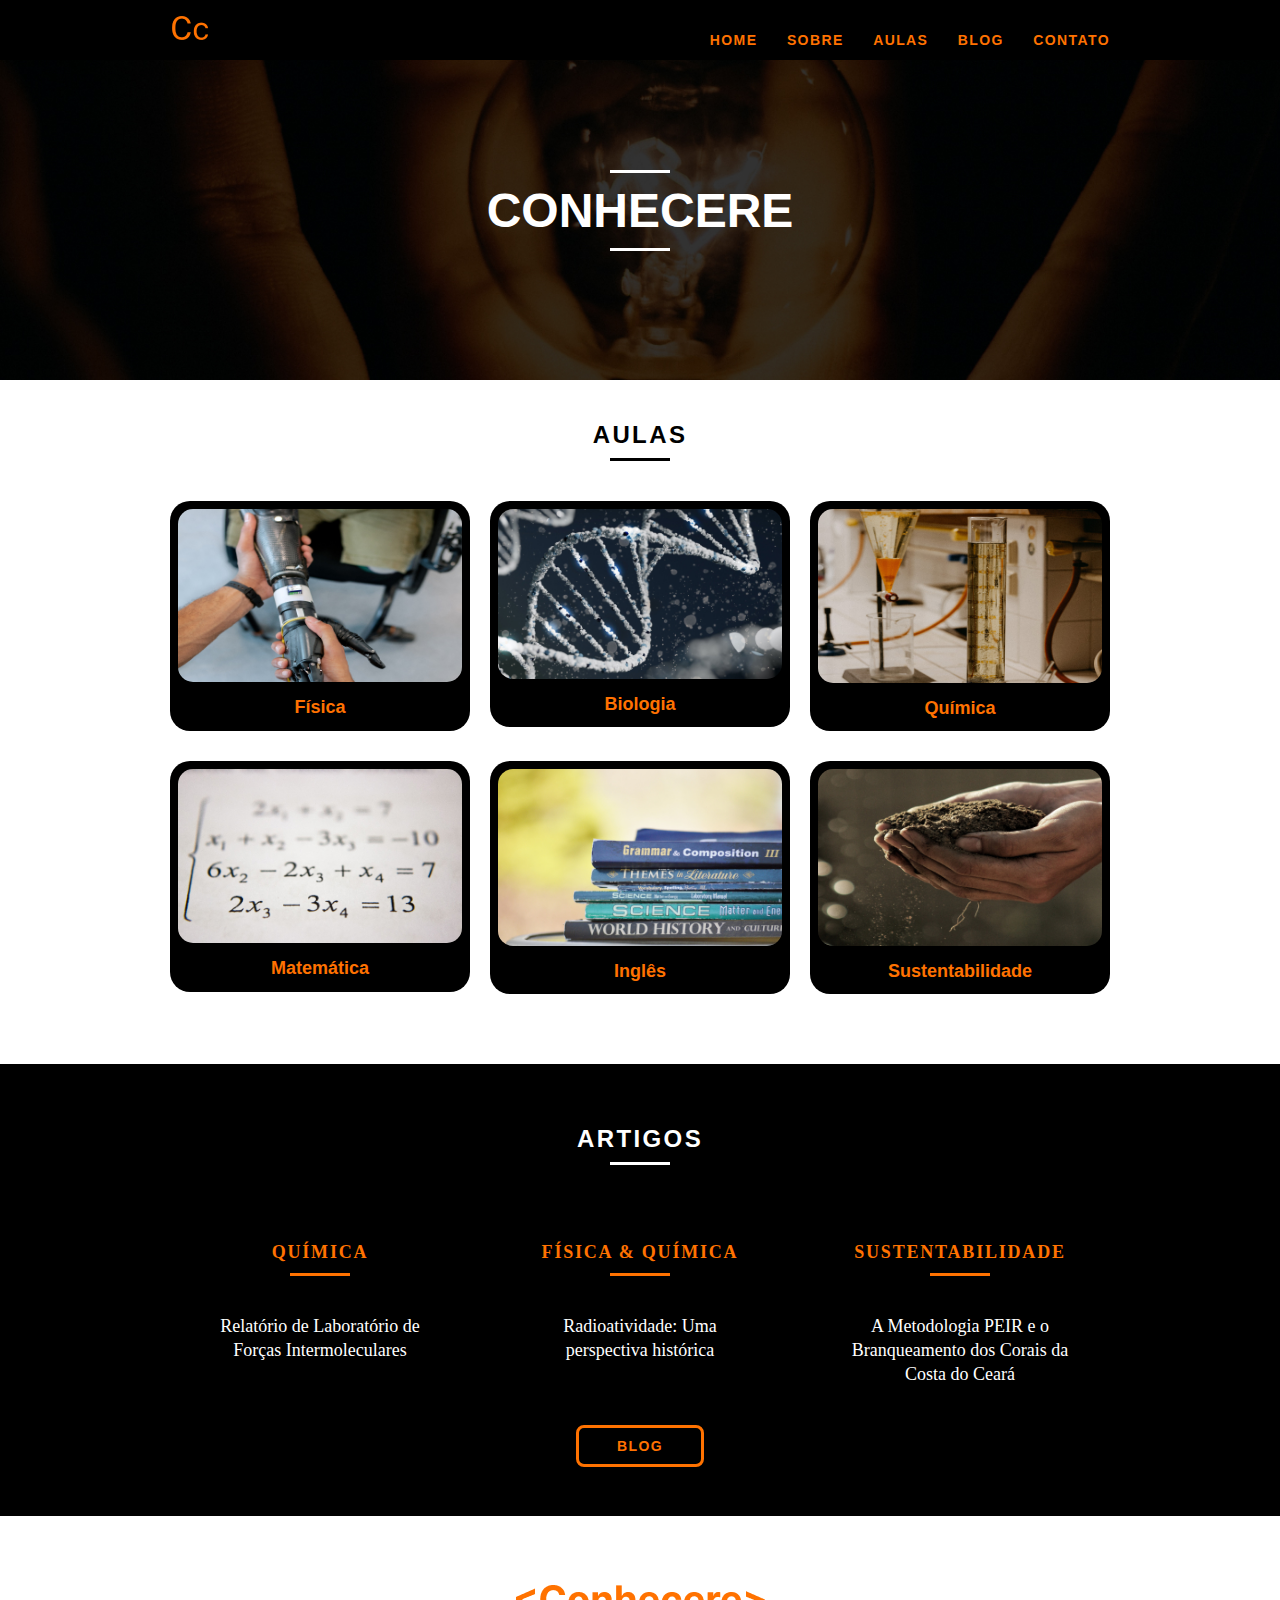
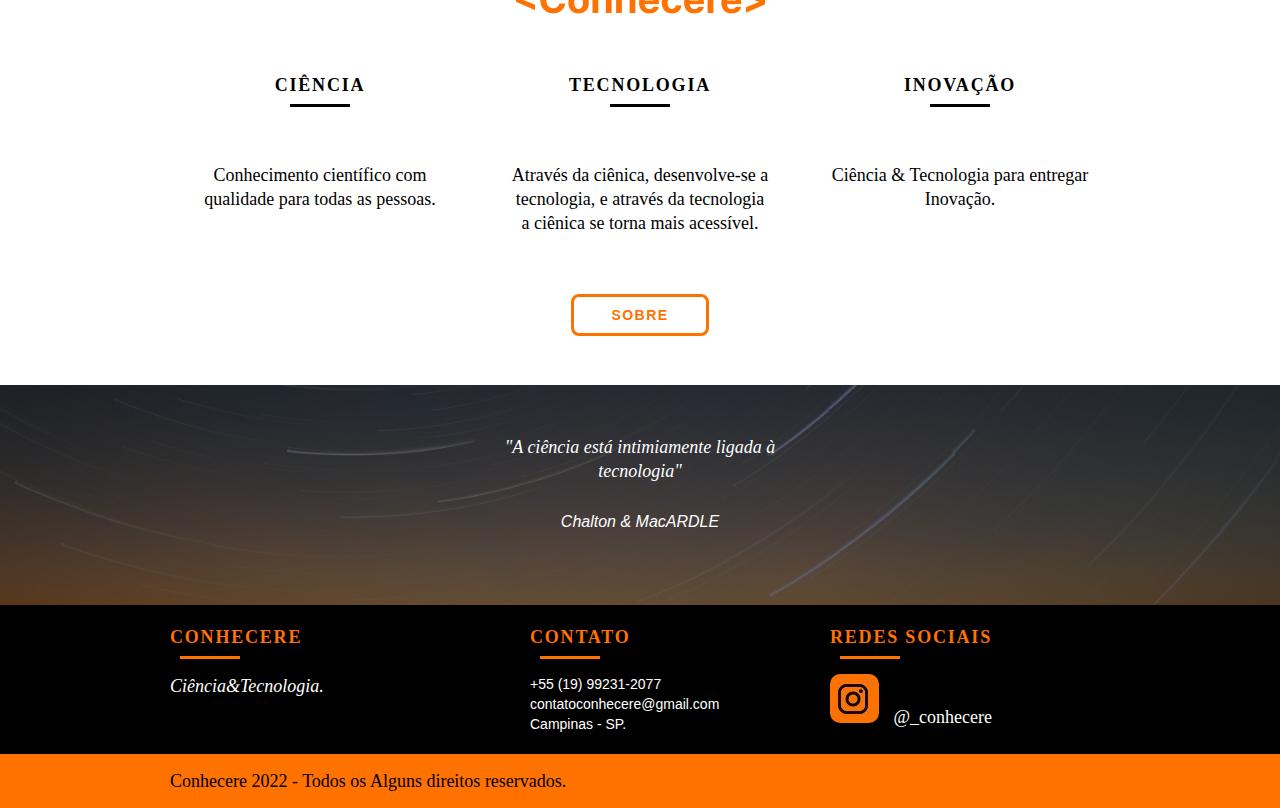
<file: index.html>
<!DOCTYPE html>
<html>
<html lang="pt-br">

<head>
	<title>Conhecere</title>

	<meta charset="utf-8">
	<meta name="Conhecere" content="">
	<meta name="description" content="websConteúdos de Química, Física, Biologia, Matemática, Inglês e muito mais!ite">
	<meta property="og:description" content="Tire suas dúvidas de Química, Física, Matemática e Aprenda Inglês em um mesmo lugar.">
	<meta property="og:url" content="conhecere.com">
	<meta property="og:image" content="./img/cr.jpg">
	<meta name="viewport" content="width=device-width, initial-scale=1.0">
	<link rel="shortcut icon" href="./img/favicon.ico">
	<link rel="stylesheet" href="css/normalize.css">
	<link rel="stylesheet" href="css/reset.css">
	<link rel="stylesheet" href="css/style.css">
</head>

<body>
	<header class="header">
		<div class="container">
			<a href="index.html" class="grid-4">
				<img src="img/conhecere.png" alt="Conhecere">
			</a>
			<nav class="grid-12 header_menu">
				<ul>
					<li><a href="index.html">Home</a></li>
					<li><a href="atualizar.html">Sobre</a></li>
					<li><a href="atualizar.html">Aulas</a></li>
					<li><a href="atualizar.html">blog</a></li>
					<li><a href="atualizar.html">Contato</a></li>
				</ul>
			</nav>
		</div>
	</header>

	<section class="introducao">
		<div class="container">
			<h1>Conhecere</h1>
		</div>
	</section>

	<!--Inicia Aulas-->

	<section class="aulas container">
		<h2 class="subtitulo">Aulas</h2>
		<ul class="aulas_lista">


			<li class="grid-1-3">
				<div class="aulas_icone">
					<img src="img/fisica.jpg" alt="Fisica">
					<a href="atualizar.html" class="btn-aula">Física</a>
				</div>


			</li>

			<li class="grid-1-3">
				<div class="aulas_icone">
					<img src="img/biologia.jpg" alt="Biologia">
					<a href="atualizar.html" class="btn-aula">Biologia</a>
				</div>
			</li>

			<li class="grid-1-3">
				<div class="aulas_icone">
					<img src="img/quimica.jpg" alt="Quimica">
					<a href="atualizar.html" class="btn-aula">Química</a>
				</div>
			</li>

			<li class="grid-1-3">
				<div class="aulas_icone">
					<img src="img/matematica.jpg" alt="Matematica">
					<a href="atualizar.html" class="btn-aula">Matemática</a>
				</div>
			</li>

			<li class="grid-1-3">
				<div class="aulas_icone">
					<img src="img/ingles.jpg" alt="Ingles">
					<a href="atualizar.html" class="btn-aula">Inglês</a>
				</div>
			</li>

			<li class="grid-1-3">
				<div class="aulas_icone">
					<img src="img/sustentabilidade.jpg" alt="Sustentabilidade">
					<a href="atualizar.html" class="btn-aula">Sustentabilidade</a>
				</div>
			</li>
		</ul>
	</section>

	<!-- Fecha Aulas-->

	<section class="artigos">
		<div class="container">
			<h2 class="subtitulo">Artigos</h2>
			<ul class="artigos_lista">

				<li class="grid-1-3">
					<div class="artigos_icone">
						<h3>Química</h3>
						<p><a href="https://drive.google.com/file/d/1SBtRbY87yHNyfYC2bsRv8d3hVu6lrT_r/view?usp=sharing" target="_blank">Relatório de Laboratório de Forças Intermoleculares</a></p>
					</div>
					</li\>

				<li class="grid-1-3">
					<div class="artigos_icone">
						<h3>Física & Química</h3>
						<p><a href="https://drive.google.com/file/d/1nLQs4IrONdicDRmLP5IvhCKMa1oSMX0m/view?usp=sharing" target="_blank">Radioatividade: Uma perspectiva histórica</a></p>
					</div>
				</li>

				<li class="grid-1-3">
					<div class="artigos_icone">
						<h3>Sustentabilidade</h3>
						<p><a href="https://drive.google.com/file/d/13Q8-99rRXHRwCqIb20uBqFqEwuJpuQjk/view?usp=sharing" target="_blank">A Metodologia PEIR e o Branqueamento dos Corais da Costa do Ceará</a></p>
					</div>
				</li>
			</ul>
		</div>
		<div class="call">
			<a href="atualizar.html" class="btn">Blog</a>
		</div>
	</section>

	<!--Termina Blog-->


	<section class="conhecere container">
		<img src="img/conhecere-orange.png" alt="Conhecere">
		<ul class="conhecere-lista">
			<li class="grid-1-3">
				<h3>Ciência</h3>
				<p>Conhecimento científico com qualidade para todas as pessoas. </p>
			</li>
			<li class="grid-1-3">
				<h3>Tecnologia</h3>
				<p> Através da ciênica, desenvolve-se a tecnologia, e através da tecnologia a ciênica se torna mais acessível.</p>
			</li>
			<li class="grid-1-3">
				<h3>Inovação</h3>
				<p>Ciência & Tecnologia para entregar Inovação.</p>
			</li>
		</ul>
		<div class="call">
			<a href="atualizar.html" class="btn btn-preto">Sobre</a>
		</div>
	</section>

	<section class="quebra">
		<blockquote class="quote-externo container">
			<p>"A ciência está intimiamente ligada à tecnologia"</p>
			<cite>Chalton & MacARDLE</cite>
		</blockquote>
	</section>

	<footer>
		<div class="footer">
			<div class="container">

				<div class="grid-6 footer_conhecere">
					<h3>Conhecere</h3>
					<p>Ciência&Tecnologia.</p>
				</div>

				<div class="grid-5 footer_contato">
					<h3>Contato</h3>
					<ul>
						<li>+55 (19) 99231-2077</li>
						<li>contatoconhecere@gmail.com</li>
						<li>Campinas - SP.</li>
					</ul>
				</div>

				<div class="grid-4 footer_redes">
					<h3>Redes Sociais</h3>
					<ul>
						<li><a href="https://instagram.com/_conhecere?igshid=YmMyMTA2M2Y=" target="_blank"><img src="img/instagram.jpg"></a></li>
						<li>
							<p>@_conhecere</p>
						</li>
					</ul>
				</div>
			</div>
		</div>

		<div class="copy">
			<div class="container">
				<p class="grid-16">Conhecere 2022 - Todos os Alguns direitos reservados.</p>
			</div>
	</footer>



</body>

</html>
</file>
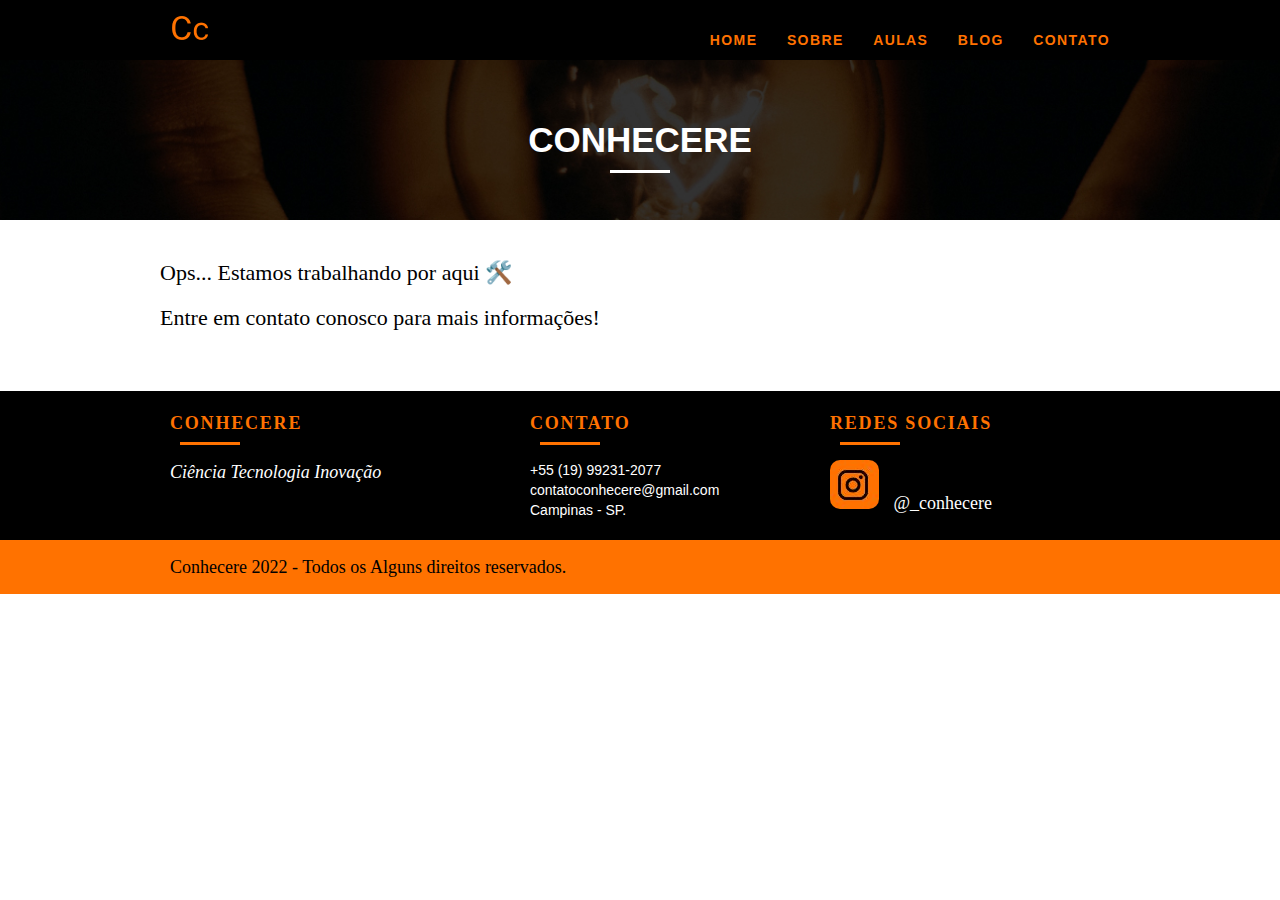
<file: atualizar.html>
<!DOCTYPE html>
<html>
<html lang="pt-br">
<head>
	<meta charset="utf-8">
    <meta name="Conhecere" content="Conteúdos de Química, Física, Biologia, Matemática, Inglês e muito mais!">
    <meta name="description" content="website">    	<meta property="og:description" content="Tire suas dúvidas de Química, Física, Matemática e Aprenda Inglês em um mesmo lugar.">
    <meta property="og:url" content="conhecere.com">
      <meta property="og:image" content="./img/cr.jpg">
      <meta name="viewpor" content="width=device-width, initial-scale=1">
      <link rel="shortcut icon" href="./img/favicon.ico">
	<title>Conhecere</title>
	<link rel="stylesheet" href="css/normalize.css">
	<link rel="stylesheet" href="css/reset.css">
	<link rel="stylesheet" href="css/style.css">
</head>

<body>
	
	<header class="header">
		<div class="container"> 
			<a href="index.html" class="grid-4">
				<img src="img/conhecere.png" alt="Geoconservação">
			</a>
			<nav class="grid-12 header_menu"> 				      
				<ul>
					<li><a href="index.html">Home</a></li>
					<li><a href="atualizar.html">Sobre</a></li>
					<li><a href="atualizar.html">Aulas</a></li>
					<li><a href="atualizar.html">blog</a></li>
					<li><a href="atualizar.html">Contato</a></li>
				</ul>
			</nav>
		</div>
	</header>

	<section class="introducao-atualizar">
		<div class="container">
            <h1>Conhecere</h1>
		</div>
			</section>

           

<!--Inicia Aulas-->
<body>
    <section class="atualizar container">
    <h2>Ops... Estamos trabalhando por aqui 🛠️</h2>
        
    <h3>Entre em contato conosco para mais informações! </h3>

    </section>


			<footer>
				<div class="footer">
					<div class="container">

					<div class="grid-6 footer_conhecere">
						<h3>Conhecere</h3>
						<p>Ciência Tecnologia Inovação</p>
					</div>

					<div class="grid-5 footer_contato">
						<h3>Contato</h3>
						<ul>
							<li>+55 (19) 99231-2077</li>
							<li>contatoconhecere@gmail.com</li>
							<li>Campinas - SP.</li>
						</ul>
					</div>

					<div class="grid-4 footer_redes">
						<h3>Redes Sociais</h3>
							<ul>
								<li><a href="https://instagram.com/_conhecere?igshid=YmMyMTA2M2Y="  target="_blank"><img src="img/instagram.jpg"></a></li>
                                <li><p>@_conhecere</p></li>
						</ul>
				</div>
		</div>
	</div>

	<div class="copy">
			<div class="container">
				<p class="grid-16">Conhecere 2022 - Todos os Alguns direitos reservados.</p>
		</div>
	</footer>	

	
	
	</body>
</html>
</file>
<file: css/style.css>
/*Grid*/

*, *:before, *:after {
	-webkit-box-sizing: border-box; 
	-moz-box-sizing: border-box; 
	box-sizing: border-box;
  }
  
  .container {
	  width: 960px;
	  margin: 0 auto;
	  padding: 0px;
	  position: relative;
  }
  
  .container:after, .container:before {
	  content: " ";
	  display: table;
  }
  
  .container:after {
	  clear: both;
  }
  
  .grid-1, .grid-2, .grid-3, .grid-4, .grid-5, .grid-6, .grid-7, .grid-8, .grid-9, .grid-10, .grid-11, .grid-12, .grid-13, .grid-14, .grid-15, .grid-16, .grid-1-3 {
	  float: left;
	  margin-left: 10px;
	  margin-right: 10px;
  }
  
  .grid-1 	{width: 40px;}
  .grid-2 	{width: 100px;}
  .grid-3 	{width: 160px;}
  .grid-4 	{width: 220px;}
  .grid-5 	{width: 280px;}
  .grid-6 	{width: 340px;}
  .grid-7 	{width: 400px;}
  .grid-8 	{width: 460px;}
  .grid-9 	{width: 520px;}
  .grid-10 	{width: 580px;}
  .grid-11 	{width: 640px;}
  .grid-12 	{width: 700px;}
  .grid-13 	{width: 760px;}
  .grid-14 	{width: 820px;}
  .grid-15 	{width: 880px;}
  .grid-16 	{width: 940px;}
  .grid-1-3	{width: 300px;}
  
  @media only screen and (min-width: 788px) and (max-width: 979px) {
  
  
  
  .grid-1 	{width: 28px;}
  .grid-2 	{width: 76px;}
  .grid-3 	{width: 124px;}
  .grid-4 	{width: 172px;}
  .grid-5 	{width: 220px;}
  .grid-6 	{width: 268px;}
  .grid-7 	{width: 316px;}
  .grid-8 	{width: 364px;}
  .grid-9 	{width: 412px;}
  .grid-10 	{width: 460px;}
  .grid-11 	{width: 508px;}
  .grid-12 	{width: 556px;}
  .grid-13 	{width: 604px;}
  .grid-14 	{width: 652px;}
  
  .container {
	  width: 768px;
  }
  .grid-15 	{width: 700px;}
  .grid-16 	{width: 748px;}
  .grid-1-3	{width: 236px;}
  }
  
  @media only screen and (max-width: 787px) {
  
	  .container {
	  width: 300px;
  }
  
  
  .grid-1, .grid-2, .grid-3, .grid-4, .grid-5, .grid-6, .grid-7, .grid-8, .grid-9, .grid-10, .grid-11, .grid-12, .grid-13, .grid-14, .grid-15, .grid-16, .grid-1-3 {
	  width: 300px;
	  margin: 0 0 20px 0;
	  float: none;
  }
  
  }


/*Estilos gerais*/

body {
	font-family: Arial, Helvetica, sans-serif;
}

p {
	font-family: Georgia, "Times New Roman", serif;
	font-size: 18px;
	line-height: 24px;
	color: #fff;
}

img {
	display: block;
	max-width: 100%;
}


.btn {
	border:3px solid #ff7200;
	padding: 10px 38px;
	color: #ff7200;
	font-size: 14px;
	line-height: 20px;
	text-transform: uppercase;
	font-weight: bold;
	letter-spacing: .1em;
	margin-top: 50px;
	border-radius: 8px;
}

.btn:hover {
	color:#fff;
	border-color: #fff;
}

.btn.btn-preto:hover {
	color:#000;
	border-color:#000;
}

.subtitulo {
	font-size: 24px;
	line-height: 30px;
	font-weight: bold;
	letter-spacing: .1em;
	color:#000;
	text-transform: uppercase;
	text-align: center;
	margin-bottom: 40px;
}

.subtitulo:after {
	content: "";
	display: block;
	width: 60px;
	height: 3px;
	background: #000;
	margin: 8px auto;
}

.artigos_icone a:hover {
	color:#000;
}

.subtitulo-interno {
	font-size: 18px;
	line-height: 25px;
	font-weight: bold;
	letter-spacing: .1em;
	color:#000;
	text-transform: uppercase;
	}

.subtitulo-interno:after {
	content: "";
	display: block;
	width: 60px;
	height: 3px;
	background: #000;
	margin-top: 8px;
	margin-bottom: 8px;
	text-align: center; 
}


/*Header*/

.header {
	position: fixed;
	top:0 auto;
	width: 100%;
	background:#000;
	padding: 10px 0;
	z-index: 10;
}

.header_menu {
	text-align: right;

}

.header_menu ul li {
	display: inline-block;
	margin-left: 25px;
	margin-top: 20px;

}

.header_menu ul li a {
	color: #ff7200;
	font-weight: bold;
	text-transform: uppercase;
	letter-spacing: .1em;
	font-size: 14px;
	line-height: 20px;
	padding: 10px 0 
}

.header_menu ul li a:hover {
	color: #fff;
}

.header_menu ul li a.menu_ativo {
	color: #fff;
}

/*Introdução*/
.introducao {
	width: 100%;
	height: 380px;
	background: url("../img/bg.jpg") no-repeat center;
	background-size: cover;
	text-align: center;
	padding-top: 120px;
}

.introducao h1 {
	font-size: 48px;
	color: #fff;
	font-weight: bold;
	text-transform: uppercase;
	margin-top: 50px;
	margin-bottom: 20px;
}


.introducao h1:before, .introducao h1:after, .introducao-atualizar h1:after {
	content: "";
	display: block;
	width: 60px;
	height: 3px;
	background: #fff;
	margin: 10px auto;
}



/*Introdução Interna*/

.introducao_interna {
	width: 100%;
	height: 300px;
	background-size:cover;
	padding-top: 100px;
}


.introducao_interna h1 {
	font-size: 24px;
	font-weight: bold;
	text-transform: uppercase;
	margin-top: 20px;	
	text-align: center;
	color: #000;
}

.introducao_interna h1:after {
	content: "";
	display: block;
	width: 60px;
	height: 3px;
	background: #000;
	margin: 8px auto;
}

.introducao_interna p{
	color:#000;
	text-align: center;
	font-size: 16px;
	margin-top: 18px;
	font-style: italic;
}


	/*Aulas*/

	.aulas {
		padding: 40px 0;
	}

.aulas img {
	border-radius: 15px;
	margin-bottom: 15px;
}



.aulas_lista li {
	background: #000;
	text-align: center;
	padding: 8px;
	margin-bottom:30px;
	border-radius: 20px;
	
}
.btn-aula {
		font-family: Arial, Helvetica, sans-serif;
		font-size: 18px;
		font-weight: bold;
		color: #ff7200;
		
}

.btn-aula:hover {
	color:#fff;
}

.aulas_icone {
	background: #000;
	padding-bottom: 5px;
}

.aulas_lista h1 {
color:#ff7200;
font-weight: bold;
font-size: 18px;
line-height: 25px;
text-transform: uppercase;
letter-spacing: .1em;
}


.aulas_lista h1:after {
	content: "";
	display: block;
	width: 60px;
	height: 3px;
	background: #fff;
	margin: 8px auto;
}



.call {
	padding-top: 10px;
	text-align: center;
	clear:both;
}




	/*Artigos*/

.artigos {
		padding: 60px 0;
	}
.artigos_lista li {
	background: #000;
	text-align: center;
}
.artigos_lista li p {
	color:#ff7200; /*Laranja*/
	padding:10px 20px 20px 20px; 
}

.artigos_icone {
	background: #fff;
	padding: 20px;
	}


/*Títlo da seção*/
.artigos_lista li h3 {
color:#ff7200; /*Laranja*/
font-weight: bold;
font-size: 18px;
line-height: 25px;
text-transform: uppercase;
letter-spacing: .1em;
margin-top: 15px;
}

.artigos h2{
	color:#fff; /*Laranja*/;
}

.artigos h2:after {
	content: "";
	display: block;
	width: 60px;
	height: 3px;
	background: #fff; /*Laranja*/;
	margin: 8px auto;
}

.artigos_lista a {
	color:#fff;
}

.artigos_lista a:hover {
	color: #ff7200; /*Laranja*/;
}

.artigos_lista li h3:after {
	content: "";
	display: block;
	width: 60px;
	height: 3px;
	background: #ff7200; /*Laranja*/;
	margin: 8px auto;
} 

.artigos, .artigos_icone {
	background-color: #000;
}
.artigos .call p {
	color:#fff;
}

/*Sobre*/

.conhecere {
background: #fff;
padding: 60px 0;
}

.conhecere img {
margin: 0 auto;
padding-bottom: 30px;
}
 
.conhecere-lista p {
	color: #000;
	text-align: center;
	padding-bottom: 40px;
	margin: 20px;
}

.conhecere_lista li {
text-align: center;
padding: 0 40px;
font-weight: bold;
font-size: 18px;
line-height: 25px;
text-transform: uppercase;
letter-spacing: .1em;
margin-top: 15px;
}

.conhecere h3 {
text-align: center;
font-weight: bold;
font-size: 18px;
line-height: 25px;
text-transform: uppercase;
letter-spacing: .1em;
margin-top: 15px;
margin-bottom: 30px;
}


.conhecere h3:after {
	content: "";
	display: block;
	width: 60px;
	height: 3px;
	background: #000;
	margin: 6px auto;
}

/**Quebra*/

.quebra {
	background: url("../img/quebra.jpg") no-repeat center;
	height: 220px;
	background-size: cover;
	text-align: center;
	padding-top: 20px;
}

.quebra .quote-externo{
	max-width: 400px;
	color:#fff;
}

.quote-externo p {
	padding: 30px;
	color: #fff;
	font-style: italic;

}

/*Footer*/

.footer {
width: 100%;
background: #000; 
color:#fff;
padding: 20px 0;
}

.footer h3 {
font-size: 18px;
line-height: 25px;
color: #ff7200; /*Laranja*/
text-transform: uppercase;
letter-spacing: .1em;
font-weight: bold;
padding-bottom: 15px;

}

.footer h3:after {
content: "";
display: block;
width: 60px;
height: 3px;
background: #ff7200; /*Laranja*/
margin: 6px 10px 0;
}

.footer_conhecere p {
	font-style: italic;
	padding-right: 40px;
}

.footer_contato ul li{
	font-size: 14px;
	line-height: 20px;
	font-family: Arial, Helvetica, sans-serif;
}

.footer_redes ul li {
	display: inline-block;
	padding-right: 10px;
}

.footer_redes img {
	border-radius: 10px;
}

.footer_redes ul li:hover {
	color:#000;
}

.copy {
	width: 100%;
	background: #ff7200; /*Laranja*/
	padding: 15px 0;
}

.copy p {
	color: #000;
}

/*Atualizar*/

.introducao-atualizar {
	width: 100%;
	height: 220px;
	background: url("../img/bg-2.jpg") no-repeat center;
	background-size: cover;
	text-align: center;
	padding-top: 120px;
	color: #fff;
}
.introducao-atualizar h1 {
	font-size: 35px;
	font-family: Arial, Helvetica, sans-serif;
	font-weight: bold;
	text-transform: uppercase;
	padding-bottom:40px;

}

.atualizar h2, h3 {
	font-size: 22px;
	font-family: Georgia, "Times New Roman", serif;

	padding-bottom: 20px;


}
.atualizar {
	padding: 40px 0;
}

/*Responsivo*/

/*Estilo para tablets*/
@media only screen and (min-width: 788px) and (max-width: 979px) {

	/*Qualidade Home*/
	
	/*Footer*/
	
	.footer_redes ul li {
		display: inline-block;
		padding-right: 5px;
	}
	
	.introducao h1 {
		font-size: 36px;
	}
	}
	
	/*Estilo para Smartphones*/
	@media only screen and (max-width: 787px) {
	
	.introducao h1 {
		font-size: 36px;
	}
	
	.header {
		position: relative;
		padding-bottom: 0px;
	}
	
	.header img {
		margin: 0 auto 20px auto;
	}
	
	.header_menu {
		text-align: center;
	}
	
	.header_menu ul li {
		margin: 0;
	}
	
	.header_menu ul li a {
		border: 2px solid #000;
		width: 140px;
		display: block;
		font-weight: bold;
		float: left;
		text-transform: uppercase;
		letter-spacing: .1em;
		font-size: 14px;
		line-height: 20px;
	}
	
	.header_menu ul li a:hover {
		border-color:#fff;
	}
	
	.header_menu ul li a.menu_ativo {
		border-color: #fff;
	}
	
	
	.btn {
		padding: 10px 38px;
		margin-bottom: 50px;
	}
	
	
	/*Introdução*/
	.introducao {
		margin-top: 0px;
		padding-top: 20px;
	}
	
	.atualizar h2, h3, p {
		text-align: center;
		}
	
	
	
	}
</file>
